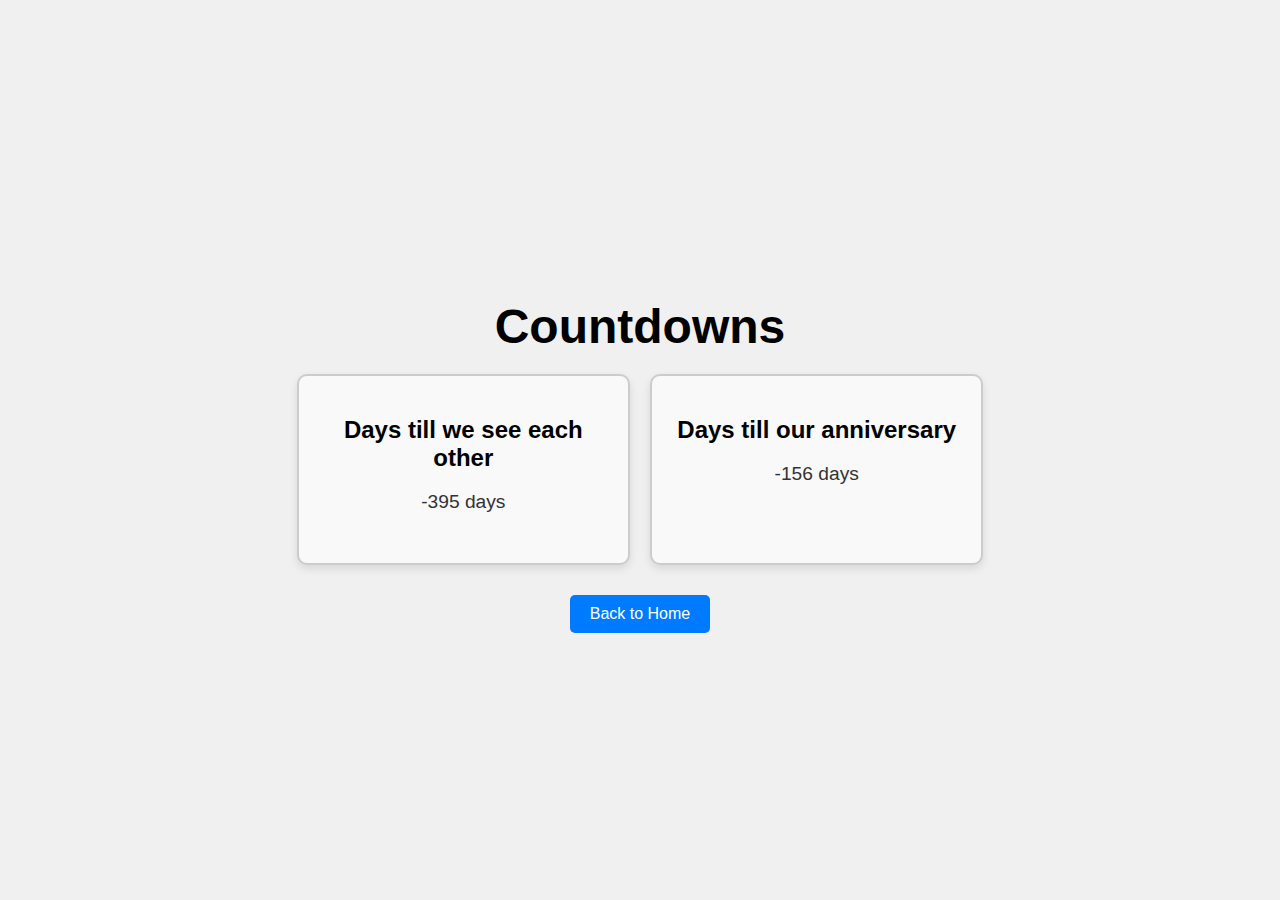
<file: public/countdowns.html>
<!DOCTYPE html>
<html lang="en">
<head>
    <meta charset="UTF-8">
    <meta name="viewport" content="width=device-width, initial-scale=1.0">
    <title>Countdowns</title>
    <link rel="stylesheet" href="assets/css/styles.css">
</head>
<body>
    <div class="content">
        <h1>Countdowns</h1>
        <div id="countdown-container">
            <div class="countdown">
                <h2>Days till we see each other</h2>
                <p id="countdown-till-see"></p>
            </div>
            <div class="countdown">
                <h2>Days till our anniversary</h2>
                <p id="countdown-anniversary"></p>
            </div>
        </div>
        <button onclick="location.href='index.html'">Back to Home</button>
    </div>
    <script src="assets/js/countdowns.js"></script>
</body>
</html>
</file>
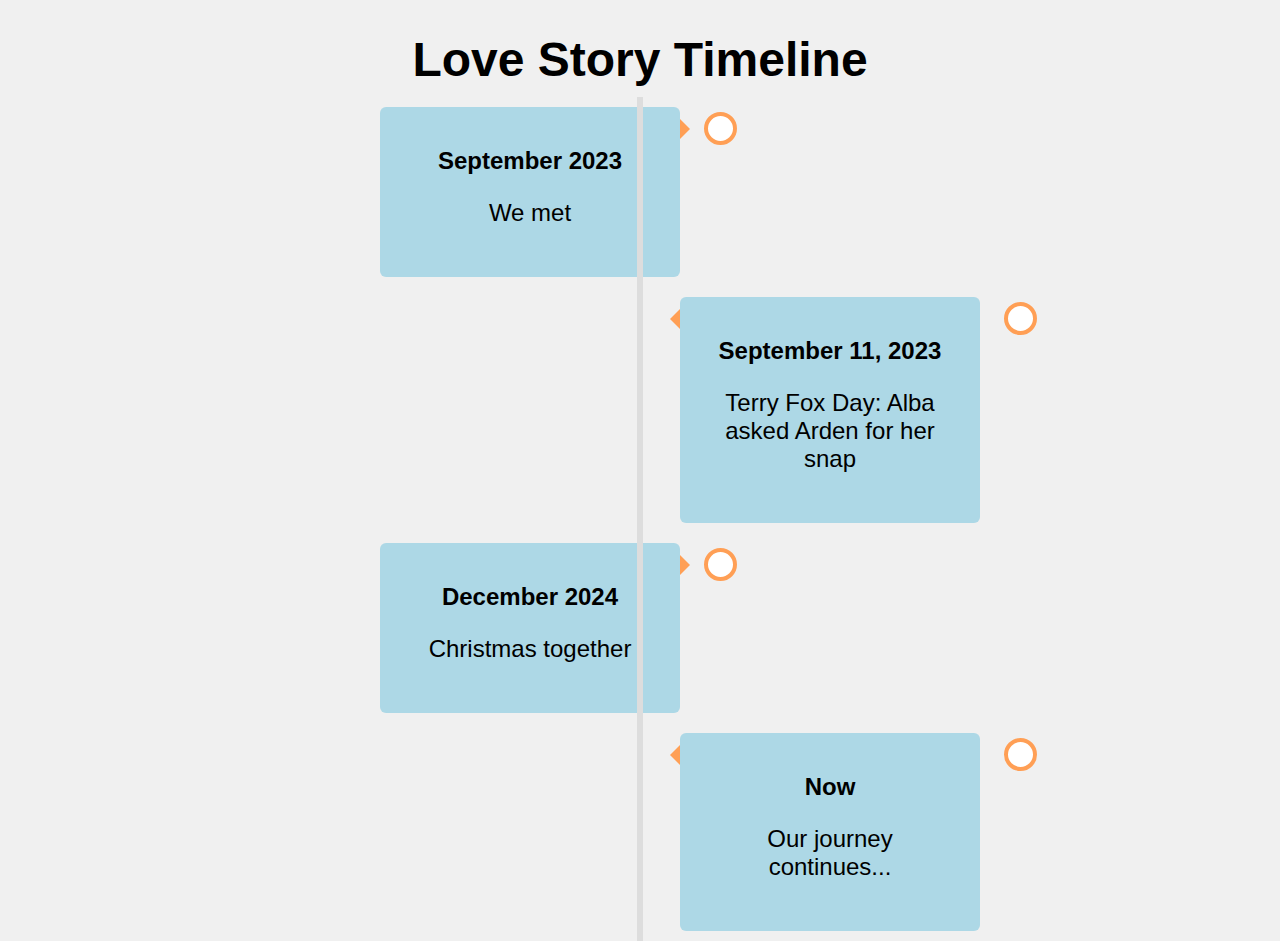
<file: public/assets/love-story-timeline.html>
<!DOCTYPE html>
<html lang="en">
<head>
    <meta charset="UTF-8">
    <meta name="viewport" content="width=device-width, initial-scale=1.0">
    <title>Love Story Timeline</title>
    <link rel="stylesheet" href="../assets/css/styles.css">
    <style>
        .timeline {
            position: relative;
            max-width: 600px;
            margin: 0 auto;
        }
        .timeline::after {
            content: '';
            position: absolute;
            width: 6px;
            background-color: #ddd;
            top: 0;
            bottom: 0;
            left: 50%;
            margin-left: -3px;
        }
        .timeline-item {
            padding: 10px 40px;
            position: relative;
            background-color: inherit;
            width: 50%;
        }
        .timeline-item::after {
            content: '';
            position: absolute;
            width: 25px;
            height: 25px;
            right: -17px;
            background-color: white;
            border: 4px solid #FF9F55;
            top: 15px;
            border-radius: 50%;
            z-index: 1;
        }
        .left {
            left: 0;
        }
        .right {
            left: 50%;
        }
        .left::before {
            content: " ";
            height: 0;
            position: absolute;
            top: 22px;
            width: 0;
            z-index: 1;
            right: 30px;
            border: medium solid #FF9F55;
            border-width: 10px 0 10px 10px;
            border-color: transparent transparent transparent #FF9F55;
        }
        .right::before {
            content: " ";
            height: 0;
            position: absolute;
            top: 22px;
            width: 0;
            z-index: 1;
            left: 30px;
            border: medium solid #FF9F55;
            border-width: 10px 10px 10px 0;
            border-color: transparent #FF9F55 transparent transparent;
        }
        .timeline-content {
            padding: 20px 30px;
            background-color: #ADD8E6;
            position: relative;
            border-radius: 6px;
        }
    </style>
</head>
<body>
    <div class="content">
        <h1>Love Story Timeline</h1>
        <div class="timeline">
            <div class="timeline-item left">
                <div class="timeline-content">
                    <h2>September 2023</h2>
                    <p>We met</p>
                </div>
            </div>
            <div class="timeline-item right">
                <div class="timeline-content">
                    <h2>September 11, 2023</h2>
                    <p>Terry Fox Day: Alba asked Arden for her snap</p>
                </div>
            </div>
            <div class="timeline-item left">
                <div class="timeline-content">
                    <h2>December 2024</h2>
                    <p>Christmas together</p>
                </div>
            </div>
            <div class="timeline-item right">
                <div class="timeline-content">
                    <h2>Now</h2>
                    <p>Our journey continues...</p>
                </div>
            </div>
        </div>
    </div>
</body>
</html>
</file>
<file: public/assets/css/styles.css>
body {
    font-family: Arial, sans-serif;
    display: flex;
    justify-content: center;
    align-items: center;
    min-height: 100vh; /* Change from height to min-height */
    margin: 0;
    background-color: #f0f0f0;
    text-align: center; /* Center text horizontally */
}

.content {
    text-align: center; /* Center text horizontally */
    max-width: 800px;
}

h1 {
    font-size: 3em; /* Increase font size */
    margin-bottom: 10px;
}

p {
    font-size: 1.5em; /* Increase font size */
    margin-bottom: 30px;
}

.container {
    display: flex;
    flex-wrap: wrap;
    gap: 20px;
    justify-content: center;
}

.box {
    background-color: #ffffff;
    border: 2px solid #000000;
    padding: 20px;
    text-align: center;
    cursor: pointer;
    transition: background-color 0.3s, transform 0.3s;
    width: 200px;
    height: 100px;
    display: flex;
    justify-content: center;
    align-items: center;
    font-size: 1.2em;
}

.box:nth-child(1) {
    background-color: #b9f4ba;
}

.box:nth-child(2) {
    background-color: #f1ac7e;
}

.box:nth-child(3) {
    background-color: #9e99ff;
}

.box:nth-child(4) {
    background-color: #ff99b9;
}

.box:nth-child(5) {
    background-color: #ff99ff;
}

.box:nth-child(6) {
    background-color: #ccccff;
}

.box:hover {
    background-color: #e0e0e0;
    transform: scale(1.05);
}

form {
    margin-top: 30px;
    text-align: center;
}

textarea {
    width: 100%;
    height: 100px;
    padding: 10px;
    margin-top: 10px;
    border: 2px solid #000000;
    border-radius: 5px;
    font-size: 1em;
}

button {
    display: inline-block;
    padding: 10px 20px;
    margin-top: 20px;
    font-size: 1em;
    color: #fff;
    background-color: #007bff;
    border: none;
    border-radius: 5px;
    cursor: pointer;
    text-decoration: none;
}

button:hover {
    background-color: #0056b3;
}

.countdown {
    border: 2px solid #ccc;
    padding: 20px;
    margin: 10px 0;
    text-align: center;
    background-color: #f9f9f9;
    border-radius: 10px;
    box-shadow: 0 4px 8px rgba(0, 0, 0, 0.1);
}

.countdown h2 {
    font-size: 1.5em;
    margin-bottom: 10px;
}

.countdown p {
    font-size: 1.2em;
    color: #333;
}

#countdown-container {
    display: flex;
    justify-content: space-around;
    flex-wrap: wrap;
}

.countdown {
    border: 2px solid #ccc;
    padding: 20px;
    margin: 10px;
    text-align: center;
    background-color: #f9f9f9;
    border-radius: 10px;
    box-shadow: 0 4px 8px rgba(0, 0, 0, 0.1);
    flex: 1;
    min-width: 200px;
    max-width: 300px;
}
</file>
